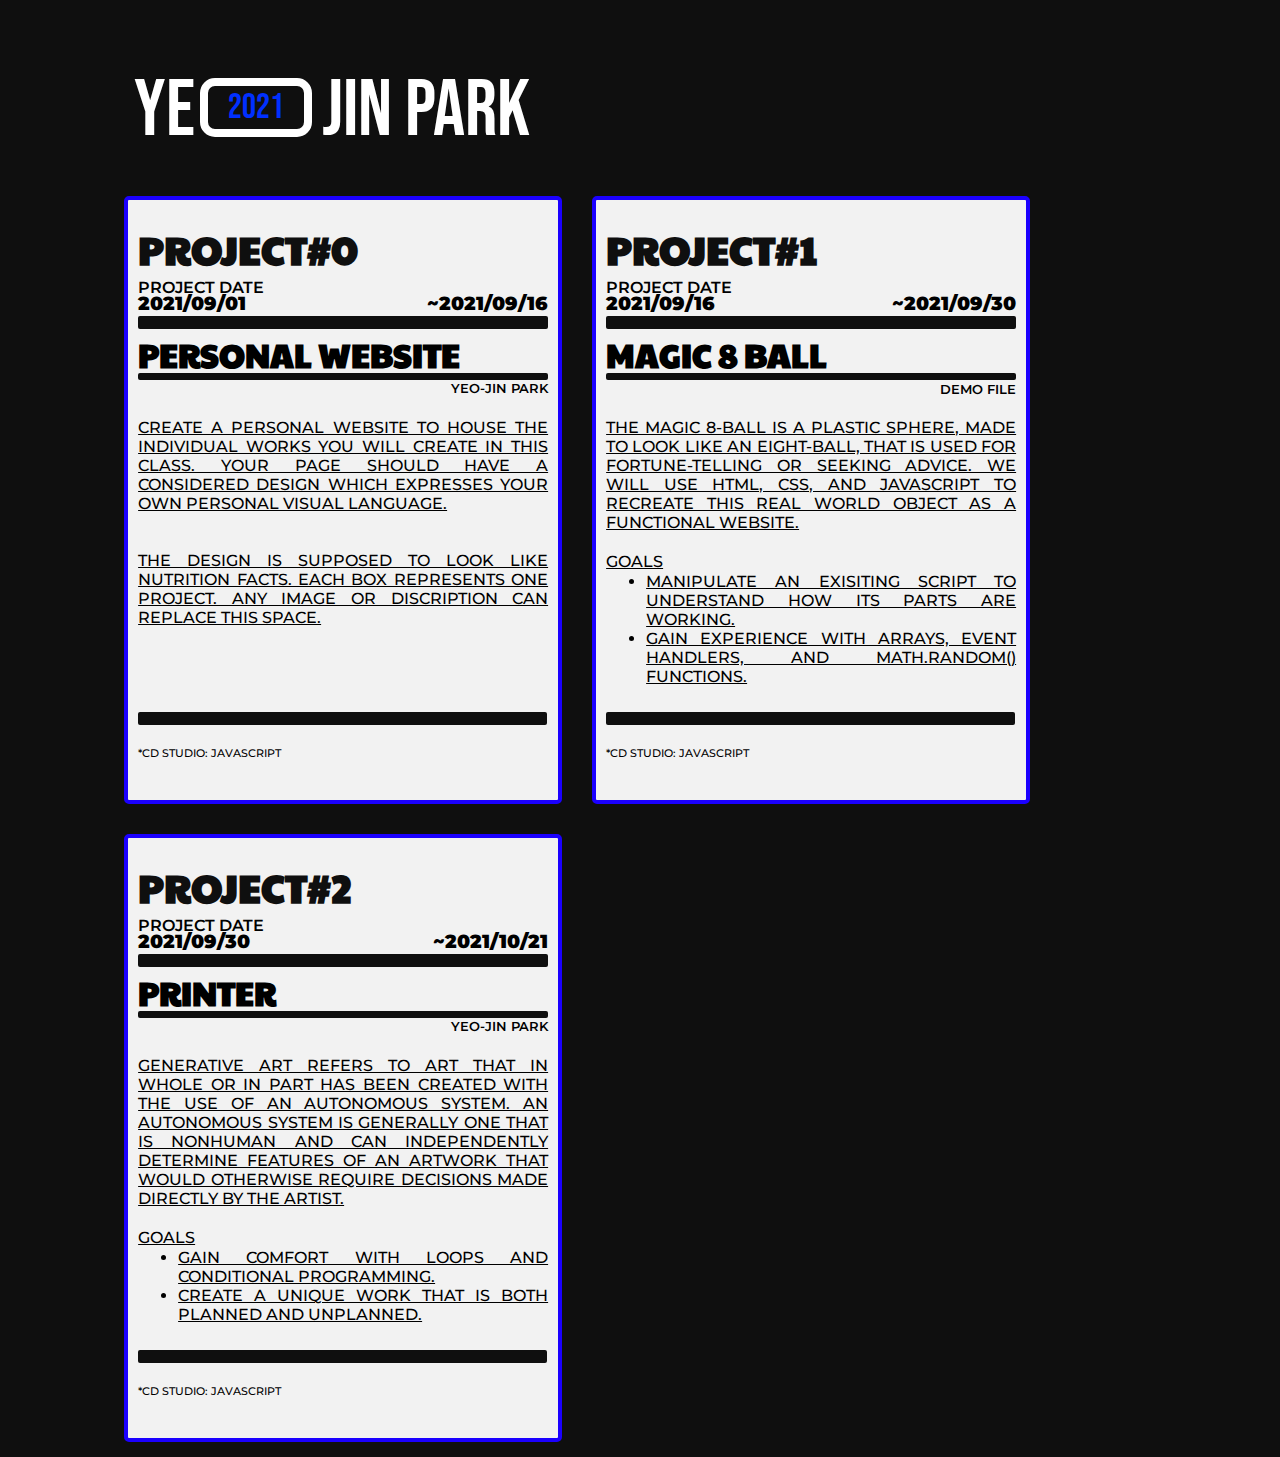
<file: index.html>
<!DOCTYPE html>
<html lang="en">
  <head>
    <meta charset="utf-8" />
    <meta http-equiv="X-UA-Compatible" content="IE=edge" />
    <meta name="viewport" content="width=device-width, initial-scale=1" />
    <title>JIN PARK</title>
    <link rel="stylesheet" href="CSS/style.css" />
    <link rel="preconnect" href="https://fonts.googleapis.com" />
    <link rel="preconnect" href="https://fonts.gstatic.com" crossorigin />
    <link
      href="https://fonts.googleapis.com/css2?family=Paytone+One&display=swap"
      rel="stylesheet"
    />
    
    <link rel="preconnect" href="https://fonts.googleapis.com" />
    <link rel="preconnect" href="https://fonts.gstatic.com" crossorigin />
    <link
      href="https://fonts.googleapis.com/css2?family=Montserrat:wght@500;600;900&display=swap"
      rel="stylesheet"
    />

    <link rel="preconnect" href="https://fonts.googleapis.com" />
    <link rel="preconnect" href="https://fonts.gstatic.com" crossorigin />
    <link
      href="https://fonts.googleapis.com/css2?family=Bebas+Neue&display=swap"
      rel="stylesheet"
    />
<!--------
    <audio controls loop>
      <source
        src="https://cdn.glitch.com/76593a35-8fa1-4bbe-9705-db6c507a013d%2FEGOIST-2-%E1%84%8B%E1%85%B5%E1%84%85%E1%85%B3%E1%86%B7%20%E1%84%8B%E1%85%A5%E1%86%B9%E1%84%82%E1%85%B3%E1%86%AB%20%E1%84%80%E1%85%AC%E1%84%86%E1%85%AE%E1%86%AF%20%20%E5%90%8D%E5%89%8D%E3%81%AE%E3%81%AA%E3%81%84%E6%80%AA%E7%89%A9.mp3?v=1632166796270mp3"
        type="audio/mpeg"
      />
      Your browser does not support the audio element.
    </audio>
-----> 

  </head>

  <body>
    <div class="LOGO">
      <div class="LOGO_PT1">YE</div>
      <div class="LOGO_PT2">2021</div>
      <div class="LOGO_PT3">JIN PARK</div>
    </div>
    <br />

    <div class="ALL_BOX">
    <!------------------------------------  BOX ------------------------------------>

      <div class="THE_BOX">
        <div class="THE_TEXT">
          <!-- 링크 삽입  -->
          <div id="PROJECT_NO"><h1>PROJECT#0</h1></div>
          <script type="text/javascript">
            document.getElementById("PROJECT_N0").onclick = function() {
              location.href = "0";
            };
          </script>
          <!-- 링크 삽입  -->

          <div class="PROJECT_INFO">
            <h4>PROJECT DATE</h4>
          </div>
          <div class="PROJECT_DATE_STR">
            <h3>2021/09/01</h3>
          </div>
          <div class="PROJECT_DATE_FIN">
            <h3>~2021/09/16</h3>
          </div>
          <br />
          <div class="LINE_BRK1"></div>
          <div class="PROJECT_NAME">
            <h2>PERSONAL WEBSITE</h2>
          </div>
          <div class="LINE_BRK2"></div>
          <div class="PROJECT_CONTRIBUTE">
            YEO-JIN PARK
          </div>
          <br />
          <div class="PROJECT_CONTENT1">
            Create a personal website to house the individual works you will
            create in this class. Your page should have a considered design
            which expresses your own personal visual language.
          </div>
          <br />
          <div class="PROJECT_CONTENT2">
            THE DESIGN IS SUPPOSED TO LOOK LIKE NUTRITION FACTS. EACH BOX
            REPRESENTS ONE PROJECT. ANY IMAGE OR DISCRIPTION CAN REPLACE THIS
            SPACE.
          </div>
          <div class="LINE_BRK3"></div>
          <div class="PROJECT_CLASS">
            *CD STUDIO: JAVASCRIPT
          </div>
        </div>
      </div>
    <!------------------------------------  BOX ------------------------------------>
      <div class="THE_BOX">
        <div class="THE_TEXT">
          <!-- 링크 삽입  -->
          <div id="PROJECT_N1"><h1>PROJECT#1</h1></div>
          <script type="text/javascript">
            document.getElementById("PROJECT_N1").onclick = function() {
              location.href = "PROJECT/RANDOM/RANDOM2.html";
            };
          </script>
          <!-- 링크 삽입  -->

          <div class="PROJECT_INFO">
            <h4>PROJECT DATE</h4>
          </div>
          <div class="PROJECT_DATE_STR">
            <h3>2021/09/16</h3>
          </div>
          <div class="PROJECT_DATE_FIN">
            <h3>~2021/09/30</h3>
          </div>
          <br />
          <div class="LINE_BRK1"></div>

          <div class="PROJECT_NAME">
            <h2>MAGIC 8 BALL</h2>
          </div>
          <div class="LINE_BRK2"></div>

          <!-- 링크 삽입  -->
          <div id="PROJECT_CONTRIBUTE1">
            <h6>
              DEMO FILE
            </h6>
          </div>
          <script type="text/javascript">
            document.getElementById(
              "PROJECT_CONTRIBUTE1"
            ).onclick = function() {
              location.href = "PROJECT/RANDOM/RANDOM.html";
            };
          </script>
          <!-- 링크 삽입  -->

          <br />
          <div class="PROJECT_CONTENT1">
            The Magic 8-Ball is a plastic sphere, made to look like an
            eight-ball, that is used for fortune-telling or seeking advice. We
            will use HTML, CSS, and JavaScript to recreate this real world
            object as a functional website.
          </div>

          <div class="PROJECT_CONTENT2">
            Goals
            <ul>
              <li>
                Manipulate an exisiting script to understand how its parts are
                working.
              </li>
              <li>
                Gain experience with arrays, event handlers, and Math.random()
                functions.
              </li>
            </ul>
          </div>
          <div class="LINE_BRK3"></div>
          <div class="PROJECT_CLASS">
            *CD STUDIO: JAVASCRIPT
          </div>
        </div>
      </div>
    <!------------------------------------  BOX ------------------------------------>

      <div class="THE_BOX">
        <div class="THE_TEXT">
          <div id="PROJECT_N2"><h1>PROJECT#2</h1></div>
          <script type="text/javascript">
            document.getElementById("PROJECT_N2").onclick = function() {
              location.href = "PROJECT/PATTERN/PATTERN.html";
            };
          </script>

          <div class="PROJECT_INFO">
            <h4>PROJECT DATE</h4>
          </div>
          <div class="PROJECT_DATE_STR">
            <h3>2021/09/30</h3>
          </div>
          <div class="PROJECT_DATE_FIN">
            <h3>~2021/10/21</h3>
          </div>
          <br />
          <div class="LINE_BRK1"></div>
          <div class="PROJECT_NAME">
            <h2>PRINTER</h2>
          </div>
          <div class="LINE_BRK2"></div>
          <div class="PROJECT_CONTRIBUTE">
            YEO-JIN PARK
          </div>
          <br />
          <div class="PROJECT_CONTENT1">
            Generative art refers to art that in whole or in part has been created with the use of an autonomous system. An autonomous system is generally one that is nonhuman and can independently determine features of an artwork that would otherwise require decisions made directly by the artist.
          </div>
          <div class="PROJECT_CONTENT2">
            Goals
            <ul>
              <li>
             Gain comfort with loops and conditional programming.
              </li>
              <li>
                Create a unique work that is both planned and unplanned.
              </li>
            </ul>
          </div>

          <div class="LINE_BRK3"></div>
          <div class="PROJECT_CLASS">
            *CD STUDIO: JAVASCRIPT
          </div>
        </div>
      </div>
    </div>
  </body>
</html>
</file>
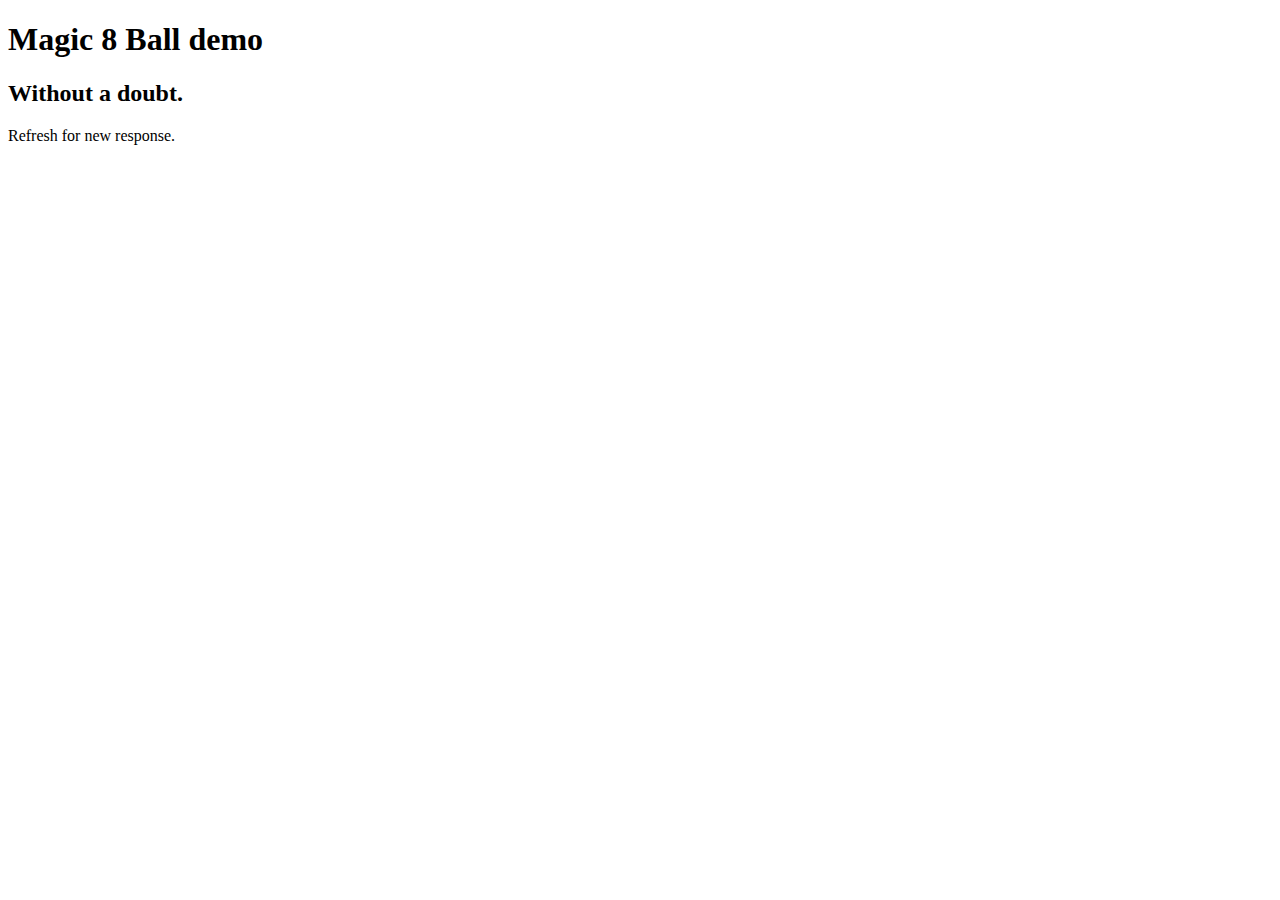
<file: PROJECT/RANDOM/RANDOM.html>
<!DOCTYPE html>
<html lang="en">
  <head>
    <meta charset="UTF-8" />
    <meta name="viewport" content="width=device-width, initial-scale=1.0" />
    <title>Magic 8 Ball: project demo</title>
    <script src="RANDOM.js" defer></script>
  </head>
  <body>
    <h1>Magic 8 Ball demo</h1>
    <h2 id="display">Replace with response</h2>
    <p>Refresh for new response.</p>
  </body>
</html>
</file>
<file: CSS/style.css>
body {
  background: #0f0f0f;

}

h1,
h2,
h3,
h4,
h5,
h6,
ul {
  margin: 0.1rem 0;
  text-transform: uppercase;
}

audio {스타일 어케먹임?}

a {
  text-decoration: none;
  
}

h1 {
  font-family: "Paytone One", sans-serif;
  font-size: 40px;
  color: #0f0f0f;
}

h1:hover {
  font-family: "Paytone One", sans-serif;
  font-size: 40px;
  color: #0030ff;
  text-decoration:  underline;
    cursor: pointer;
}

h2 {
  font-family: "Paytone One", sans-serif;
  font-size: 33px;
}

h3 {
  font-family: "Montserrat", sans-serif;
  font-weight: 900;
}
h4 {
  font-family: "Montserrat", sans-serif;
  font-weight: 600;
}
h5 {
  font-family: "Montserrat", sans-serif;
  font-weight: 500;
}

h6{
  font-family: "Montserrat", sans-serif;
  font-weight: 600;
  font-size: 13px;
  float: right;
}
h6:hover {
  font-family: "Montserrat", sans-serif;
  font-weight: 600;
  font-size: 13px;
  float: right;
  color: #0030ff;
  text-decoration:  underline;
}
  
  
.ALL_BOX {
  margin: 0px 0px 0px 8%;
}

.THE_BOX {
  background: #f2f2f2;
  border: 4px solid #1b00ff;
  border-radius: 5px;
  height: 600px;
  width: 430px;
  position: relative;
  float: left;
  margin: 15px;
}

.THE_TEXT {
    cursor: default;
  margin: 20px 10px 40px 10px;
  text-align: wrap;
}

.LINE_BRK1 {
  background: #0f0f0f;
  border-radius: 2px;
  height: 13px;
}

.LINE_BRK2 {
  background: #0f0f0f;
  border-radius: 2px;
  height: 7px;
  margin-top: -6px;
}

.PROJECT_DATE_STR {
  margin-top: -8px;
  float: left;
}
.PROJECT_DATE_FIN {
  margin-top: -8px;
  float: right;
}

.PROJECT_CONTRIBUTE {
  font-family: "Montserrat", sans-serif;
  font-weight: 600;
  font-size: 13px;
  float: right;
    cursor: pointer;
}

.PROJECT_CONTENT1 {
  margin: 20px 0px 20px 0px;
  font-family: "Montserrat", sans-serif;
  font-size: 16px;
  font-weight: 500;

  text-align: justify;
  text-decoration: underline;
}
.PROJECT_CONTENT2 {
  margin: 0px 0px 20px 0px;
  font-family: "Montserrat", sans-serif;
  font-size: 16px;
  font-weight: 500;
  text-align: justify;
  text-decoration: underline;
}
.LINE_BRK3 {
  background: #0f0f0f;
  border-radius: 2px;
  height: 13px;
  width: 95%;
  position: absolute;
  bottom: 75px;
}
.PROJECT_NO {
  text-decoration: none;
}

.PROJECT_CLASS {
  margin: 20px 0px 0px 0px;
  font-family: "Montserrat", sans-serif;
  font-size: 11px;
  font-weight: 500;
  float: bottom;
  position: absolute;
  bottom: 40px;
}
.LOGO {
  width: 100%;
  height: 100px;
  margin: 5% 0px 0% 10%;
}

.LOGO_PT1 {
  font-family: "Bebas Neue", cursive;
  font-size: 80px;
  color: #ffffff;
  float: left;
}
.LOGO_PT2 {
  font-family: "Bebas Neue", cursive;
  font-size: 35px;
  border: 8px solid #ffffff;
  border-radius: 15px;
  padding: 0px 20px 0px 20px;
  margin: 15px 10px 0px 5px;
  color: #0030ff;
  float: left;
}

.LOGO_PT3 {
  font-family: "Bebas Neue", cursive;
  font-size: 80px;
  color: #ffffff;
  float: left;
}

.PROJECT_CONTENT1 {
  text-transform: uppercase;
}

.PROJECT_CONTENT2 {
  text-transform: uppercase;
}

#이후 마우스 오버;
</file>
